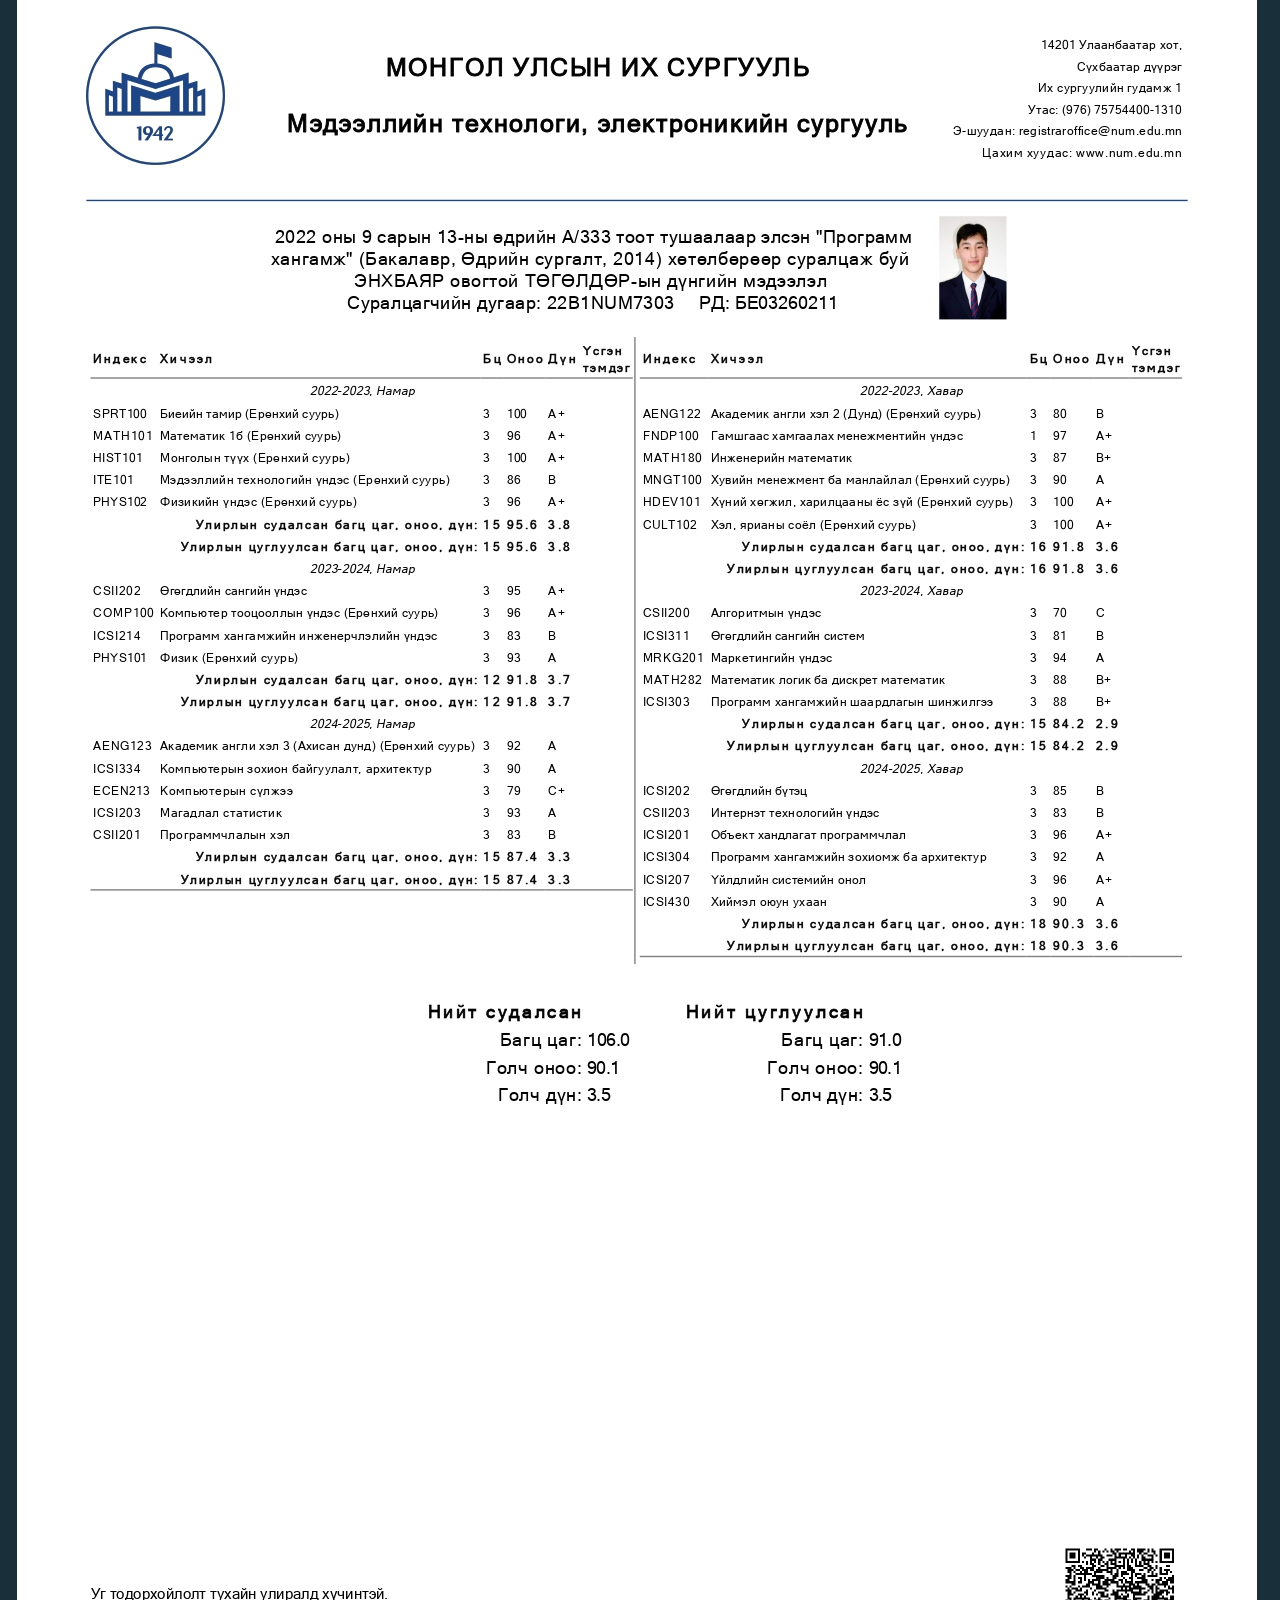
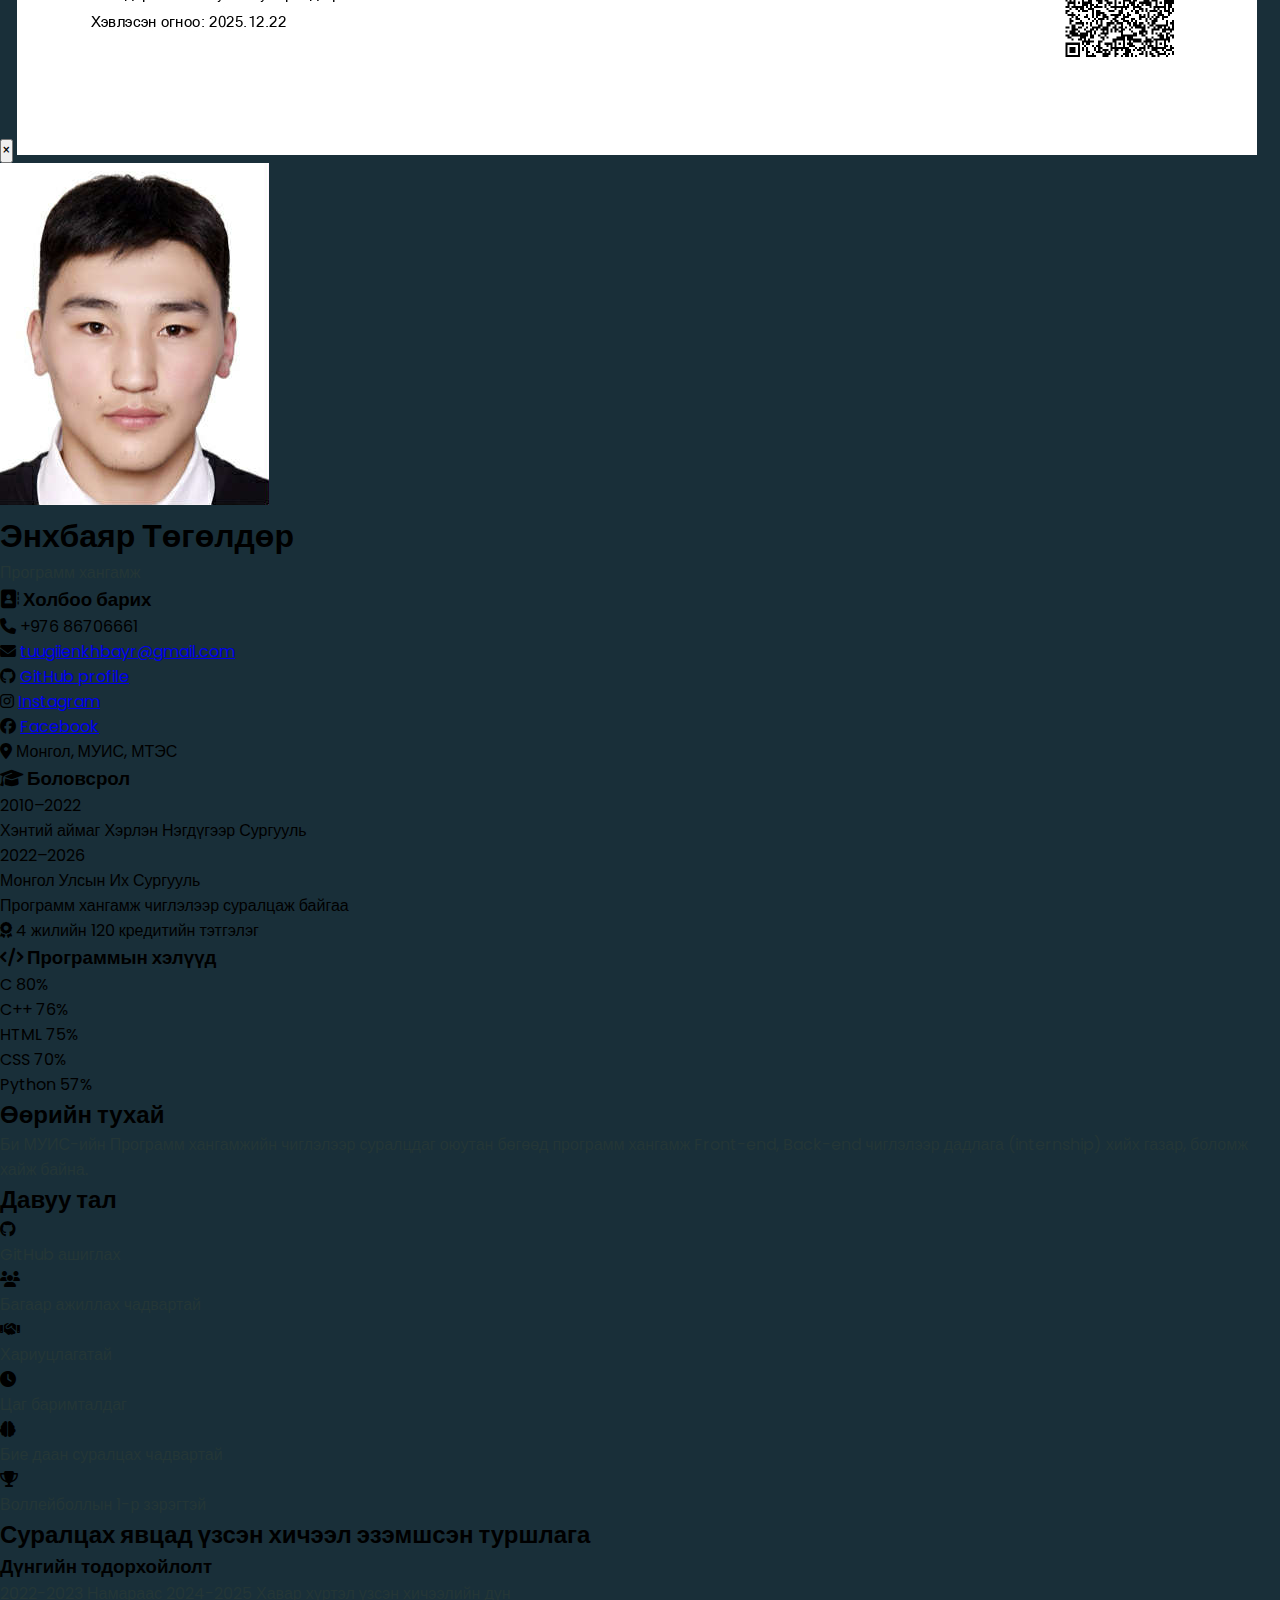
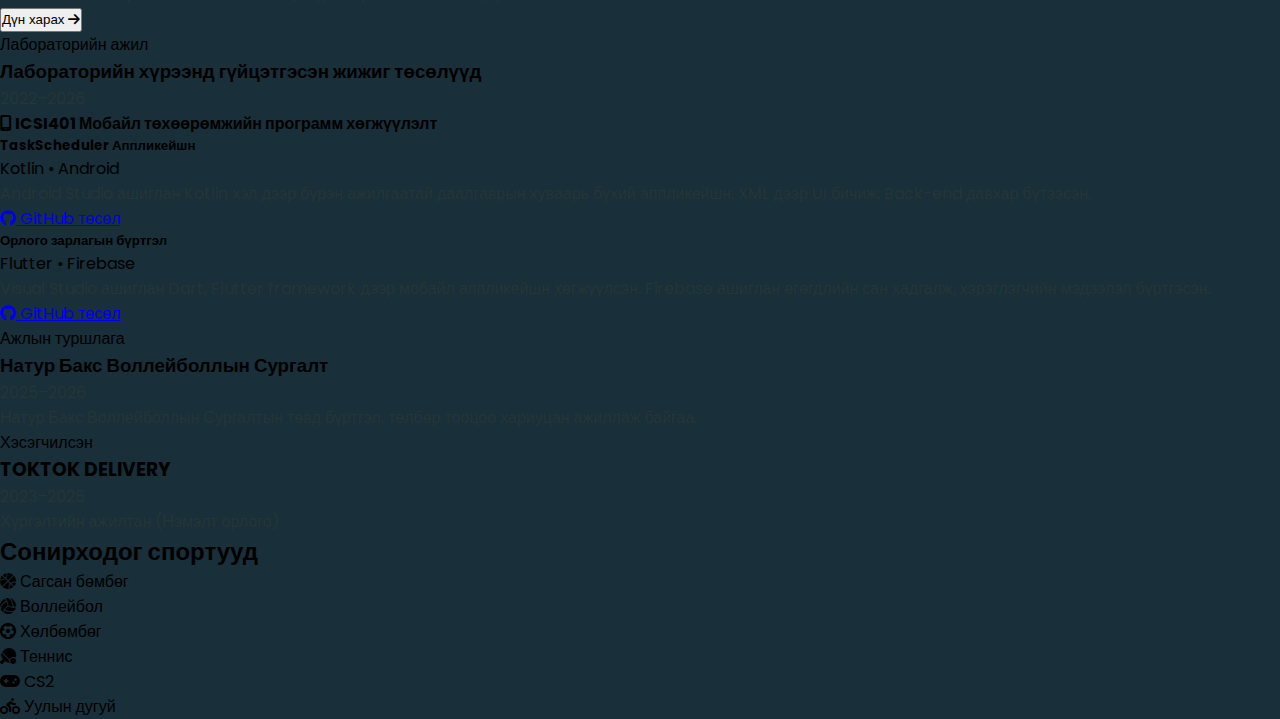
<file: index.html>
<!DOCTYPE html>
<html lang="mn">

<head>
    <meta charset="UTF-8">
    <meta name="viewport" content="width=device-width, initial-scale=1.0">
    <title>Энхбаяр Төгөлдөр - CV</title>

    <link rel="stylesheet" href="https://cdnjs.cloudflare.com/ajax/libs/font-awesome/6.5.1/css/all.min.css">
    <link rel="preconnect" href="https://fonts.googleapis.com">
    <link rel="preconnect" href="https://fonts.gstatic.com" crossorigin>
    <link
        href="https://fonts.googleapis.com/css2?family=DM+Sans:wght@400;500;600;700&family=Space+Mono:wght@400;700&display=swap"
        rel="stylesheet">
    <link rel="stylesheet" href="./style.css">
</head>





<body>
    <!-- TRANSCRIPT MODAL -->
    <div id="transcriptModal" class="modal-overlay">
        <div class="modal-content">
            <button class="modal-close" id="closeTranscript">&times;</button>
            <img src="./img/22B1NUM7303_page-0001.jpg" frameborder="0"></iframe>
        </div>
    </div>
    <div class="page-wrapper">
        <div class="cv-container">

            <!-- LEFT SIDEBAR -->
            <aside class="sidebar">
                <div class="profile-section">
                    <div class="profile-image-wrapper">
                        <div class="image-frame">
                            <img src="img/tseej.jpg" alt="Энхбаяр Төгөлдөр">
                            <div class="image-overlay"></div>
                        </div>
                    </div>
                    <div class="profile-info">
                        <h1 class="profile-name">Энхбаяр Төгөлдөр</h1>
                        <p class="profile-title">Программ хангамж</p>
                        <div class="profile-decoration"></div>
                    </div>
                </div>

                <!-- CONTACT -->
                <div class="info-block">
                    <h3 class="block-title">
                        <span class="title-icon"><i class="fa-solid fa-address-book"></i></span>
                        Холбоо барих
                    </h3>
                    <ul class="contact-list">
                        <li class="contact-item">
                            <i class="fa-solid fa-phone"></i>
                            <span>+976 86706661</span>
                        </li>
                        <li class="contact-item">
                            <i class="fa-solid fa-envelope"></i>
                            <span><a href="/cdn-cgi/l/email-protection" class="__cf_email__"
                                    data-cfemail="5c6e6e3e6d3229316b6f6c6f1c2f2829387232293172393829723132">tuugiienkhbayr@gmail.com</a></span>
                        </li>
                        <li class="contact-item">
                            <i class="fa-brands fa-github"></i>
                            <a href="https://github.com/Tuguldure17" target="_blank" rel="noopener">GitHub profile</a>
                        </li>
                        <li class="contact-item">
                            <i class="fa-brands fa-instagram"></i>
                            <a href="https://www.instagram.com/_enkhtuguldur_?igsh=MXhrNDE2ZW9paHowdQ%3D%3D&utm_source=qr"
                                target="_blank" rel="noopener">Instagram</a>
                        </li>
                        <li class="contact-item">
                            <i class="fa-brands fa-facebook"></i>
                            <a href="https://www.facebook.com/share/17onGjiU1k/?mibextid=wwXIfr" target="_blank"
                                rel="noopener">Facebook</a>
                        </li>
                        <li class="contact-item">
                            <i class="fa-solid fa-location-dot"></i>
                            <span>Монгол, МУИС, МТЭС</span>
                        </li>
                    </ul>
                </div>

                <!-- EDUCATION -->
                <div class="info-block">
                    <h3 class="block-title">
                        <span class="title-icon"><i class="fa-solid fa-graduation-cap"></i></span>
                        Боловсрол
                    </h3>
                    <div class="education-timeline">
                        <div class="education-item">
                            <div class="edu-period">2010–2022</div>
                            <div class="edu-school">Хэнтий аймаг Хэрлэн Нэгдүгээр Сургууль</div>
                        </div>
                        <div class="education-item">
                            <div class="edu-period">2022–2026</div>
                            <div class="edu-school">Монгол Улсын Их Сургууль</div>
                            <div class="edu-detail">Программ хангамж чиглэлээр суралцаж байгаа</div>
                            <div class="edu-scholarship">
                                <i class="fa-solid fa-award"></i>
                                4 жилийн 120 кредитийн тэтгэлэг
                            </div>
                        </div>
                    </div>
                </div>

                <!-- PROGRAMMING LANGUAGES -->
                <div class="info-block">
                    <h3 class="block-title">
                        <span class="title-icon"><i class="fa-solid fa-code"></i></span>
                        Программын хэлүүд
                    </h3>
                    <div class="skills-grid">
                        <div class="skill-card">
                            <div class="skill-header">
                                <span class="skill-name">C</span>
                                <span class="skill-level">80%</span>
                            </div>
                            <div class="skill-bar">
                                <div class="skill-fill" style="--skill-width: 80%"></div>
                            </div>
                        </div>
                        <div class="skill-card">
                            <div class="skill-header">
                                <span class="skill-name">C++</span>
                                <span class="skill-level">76%</span>
                            </div>
                            <div class="skill-bar">
                                <div class="skill-fill" style="--skill-width: 76%"></div>
                            </div>
                        </div>
                        <div class="skill-card">
                            <div class="skill-header">
                                <span class="skill-name">HTML</span>
                                <span class="skill-level">75%</span>
                            </div>
                            <div class="skill-bar">
                                <div class="skill-fill" style="--skill-width: 75%"></div>
                            </div>
                        </div>
                        <div class="skill-card">
                            <div class="skill-header">
                                <span class="skill-name">CSS</span>
                                <span class="skill-level">70%</span>
                            </div>
                            <div class="skill-bar">
                                <div class="skill-fill" style="--skill-width: 70%"></div>
                            </div>
                        </div>
                        <div class="skill-card">
                            <div class="skill-header">
                                <span class="skill-name">Python</span>
                                <span class="skill-level">57%</span>
                            </div>
                            <div class="skill-bar">
                                <div class="skill-fill" style="--skill-width: 57%"></div>
                            </div>
                        </div>
                    </div>
                </div>
            </aside>

            <!-- main -->
            <main class="main-content">

                <!-- about -->
                <section class="content-section fade-in">
                    <h2 class="section-title">
                        <span class="title-text">Өөрийн тухай</span>
                        <div class="title-line"></div>
                    </h2>
                    <div class="about-text">
                        <p>Би МУИС-ийн Программ хангамжийн чиглэлээр суралцдаг оюутан бөгөөд программ хангамж Front-end,
                            Back-end чиглэлээр дадлага (internship) хийх газар, боломж хайж байна.</p>
                    </div>
                </section>

                <!-- STRENGTHS -->
                <section class="content-section fade-in">
                    <h2 class="section-title">
                        <span class="title-text">Давуу тал</span>
                        <div class="title-line"></div>
                    </h2>
                    <div class="strengths-grid">
                        <div class="strength-card">
                            <div class="strength-icon"><i class="fa-brands fa-github"></i></div>
                            <p>GitHub ашиглах</p>
                        </div>
                        <div class="strength-card">
                            <div class="strength-icon"><i class="fa-solid fa-users"></i></div>
                            <p>Багаар ажиллах чадвартай</p>
                        </div>
                        <div class="strength-card">
                            <div class="strength-icon"><i class="fa-solid fa-handshake"></i></div>
                            <p>Хариуцлагатай</p>
                        </div>
                        <div class="strength-card">
                            <div class="strength-icon"><i class="fa-solid fa-clock"></i></div>
                            <p>Цаг баримталдаг</p>
                        </div>
                        <div class="strength-card">
                            <div class="strength-icon"><i class="fa-solid fa-brain"></i></div>
                            <p>Бие даан суралцах чадвартай</p>
                        </div>
                        <div class="strength-card">
                            <div class="strength-icon"><i class="fa-solid fa-trophy"></i></div>
                            <p>Воллейболлын 1-р зэрэгтэй</p>
                        </div>
                    </div>
                </section>

                <!-- ACADEMIC WORK -->
                <section class="content-section fade-in">
                    <h2 class="section-title">
                        <span class="title-text">Суралцах явцад үзсэн хичээл эзэмшсэн туршлага</span>
                        <div class="title-line"></div>
                    </h2>

                    <!-- GRADES -->
                    <div class="work-card grade-card">

                        <h3 class="work-title">Дүнгийн тодорхойлолт</h3>
                        <p class="work-period">2022-2023 Намараас 2024-2025 Хавар хүртэл үзсэн хичээлийн дүн</p>
                        <button class="modern-btn" id="openTranscript">
                            <span>Дүн харах</span>
                            <i class="fa-solid fa-arrow-right"></i>
                        </button>
                    </div>
                    <!-- LAB WORK -->
                    <div class="work-card">
                        <div class="card-badge">Лабораторийн ажил</div>
                        <h3 class="work-title">Лабораторийн хүрээнд гүйцэтгэсэн жижиг төсөлүүд</h3>
                        <p class="work-period">2022–2026</p>

                        <div class="lab-section">
                            <h4 class="lab-course">
                                <i class="fa-solid fa-mobile-screen"></i>
                                ICSI401 Мобайл төхөөрөмжийн программ хөгжүүлэлт
                            </h4>

                            <div class="project-card">
                                <div class="project-header">
                                    <h5 class="project-title">TaskScheduler Аппликейшн</h5>
                                    <span class="project-tech">Kotlin • Android</span>
                                </div>
                                <p class="project-desc">Android Studio ашиглан Kotlin хэл дээр бүрэн ажилгаатай
                                    даалгаврын хуваарь бүхий аппликейшн. XML дээр UI бичиж, Back-end давхар бүтээсэн.
                                </p>
                                <a href="https://github.com/Tuguldure17/Mobile-Task" target="_blank"
                                    class="project-link">
                                    <i class="fa-brands fa-github"></i>
                                    GitHub төсөл
                                </a>
                            </div>

                            <div class="project-card">
                                <div class="project-header">
                                    <h5 class="project-title">Орлого зарлагын бүртгэл</h5>
                                    <span class="project-tech">Flutter • Firebase</span>
                                </div>
                                <p class="project-desc">Visual Studio ашиглан Dart, Flutter framework дээр мобайл
                                    аппликейшн хөгжүүлсэн. Firebase ашиглан өгөгдлийн сан хадгалж, хэрэглэгчийн мэдээлэл
                                    бүртгэсэн.</p>
                                <a href="https://github.com/Tuguldure17/bank-app" target="_blank" class="project-link">
                                    <i class="fa-brands fa-github"></i>
                                    GitHub төсөл
                                </a>
                            </div>
                        </div>
                    </div>

                    <!-- WORK EXPERIENCE -->
                    <div class="work-card">
                        <div class="card-badge">Ажлын туршлага</div>
                        <h3 class="work-title">Натур Бакс Воллейболлын Сургалт</h3>
                        <p class="work-period">2025–2026</p>
                        <p class="work-desc">Натур Бакс Воллейболлын Сургалтын төвд бүртгэл, төлбөр тооцоо хариуцан
                            ажиллаж байгаа.</p>
                    </div>

                    <div class="work-card">
                        <div class="card-badge">Хэсэгчилсэн</div>
                        <h3 class="work-title">TOKTOK DELIVERY</h3>
                        <p class="work-period">2023–2025</p>
                        <p class="work-desc">Хүргэлтийн ажилтан (Нэмэлт орлого)</p>
                    </div>
                </section>

                <!-- HOBBIES -->
                <section class="content-section fade-in">
                    <h2 class="section-title">
                        <span class="title-text">Сонирходог спортууд</span>
                        <div class="title-line"></div>
                    </h2>
                    <div class="hobbies-grid">
                        <div class="hobby-card">
                            <i class="fa-solid fa-basketball"></i>
                            <span>Сагсан бөмбөг</span>
                        </div>
                        <div class="hobby-card">
                            <i class="fa-solid fa-volleyball"></i>
                            <span>Воллейбол</span>
                        </div>
                        <div class="hobby-card">
                            <i class="fa-solid fa-futbol"></i>
                            <span>Хөлбөмбөг</span>
                        </div>
                        <div class="hobby-card">
                            <i class="fa-solid fa-table-tennis"></i>
                            <span>Теннис</span>
                        </div>
                        <div class="hobby-card">
                            <i class="fa-solid fa-gamepad"></i>
                            <span>CS2</span>
                        </div>
                        <div class="hobby-card">
                            <i class="fa-solid fa-person-biking"></i>
                            <span>Уулын дугуй</span>
                        </div>
                    </div>
                </section>

            </main>
        </div>
    </div>
    <script>
        document.addEventListener("DOMContentLoaded", () => {
            const openBtn = document.getElementById("openTranscript");
            const modal = document.getElementById("transcriptModal");
            const closeBtn = document.getElementById("closeTranscript");

            let hoverTimeout;

            openBtn.addEventListener("mouseenter", () => {
                hoverTimeout = setTimeout(() => {
                    modal.classList.add("active");
                }, 200);
            });

            openBtn.addEventListener("mouseleave", () => {
                clearTimeout(hoverTimeout);
                setTimeout(() => {
                    if (!modal.matches(":hover")) {
                        modal.classList.remove("active");
                    }
                }, 100);
            });
            modal.addEventListener("mouseenter", () => {
                modal.classList.add("active");
            });

            modal.addEventListener("mouseleave", () => {
                modal.classList.remove("active");
            });
            closeBtn.addEventListener("click", () => {
                modal.classList.remove("active");
            });
        });
    </script>


</body>

</html>
</file>
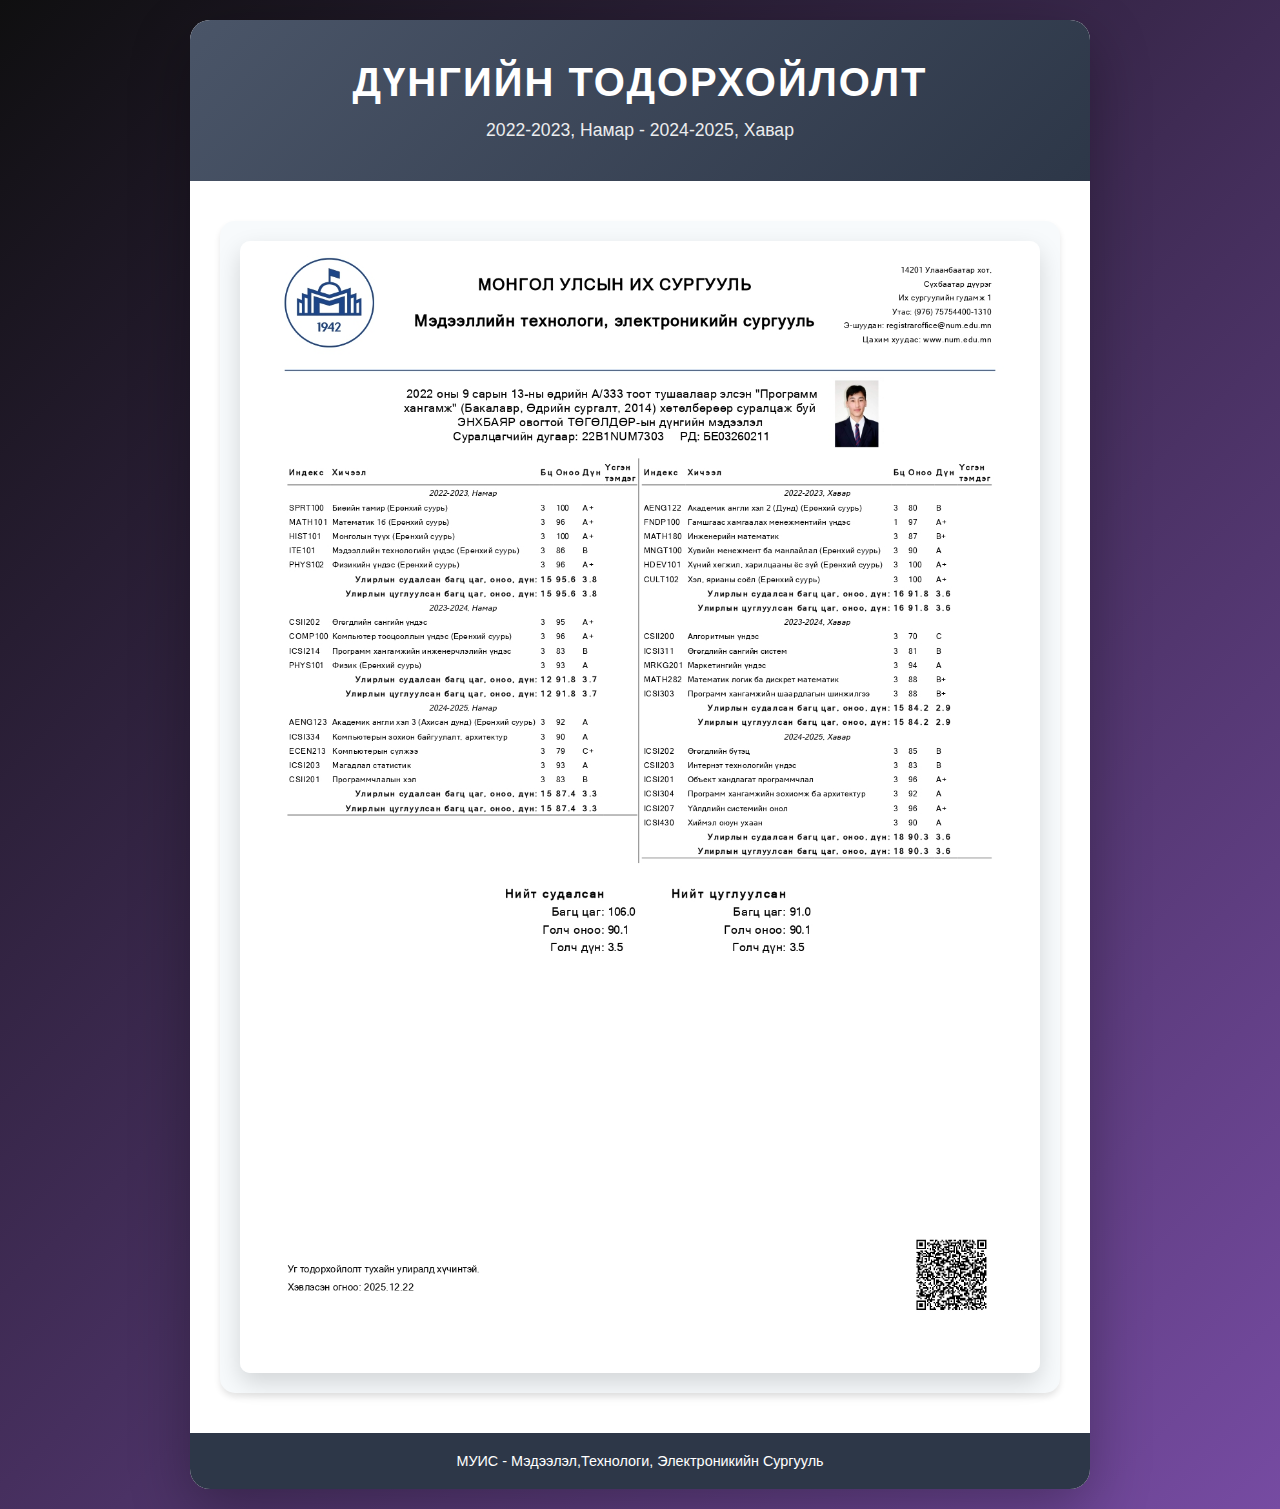
<file: index_dun.html>
<!DOCTYPE html>
<html lang="mn">

<head>
    <meta charset="UTF-8">
    <meta name="viewport" content="width=device-width, initial-scale=1.0">
    <title>ДҮНГИЙН ТОДОРХОЙЛОЛТ</title>
    <style>
        * {
            margin: 0;
            padding: 0;
            box-sizing: border-box;
        }

        body {
            font-family: 'Segoe UI', Tahoma, Geneva, Verdana, sans-serif;
            background: linear-gradient(135deg, #0f0f10 0%, #764ba2 100%);
            min-height: 100vh;
            padding: 20px;
            color: #333;
        }

        .container {
            max-width: 900px;
            margin: 0 auto;
            background: white;
            border-radius: 20px;
            box-shadow: 0 20px 60px rgba(0, 0, 0, 0.3);
            overflow: hidden;
        }

        header {
            background: linear-gradient(135deg, #4a5568 0%, #2d3748 100%);
            color: white;
            padding: 40px 30px;
            text-align: center;
        }

        header h1 {
            font-size: 2.5rem;
            margin-bottom: 15px;
            letter-spacing: 2px;
            text-transform: uppercase;
            font-weight: 700;
        }

        .period {
            font-size: 1.1rem;
            opacity: 0.9;
            font-weight: 300;
        }

        main {
            padding: 40px 30px;
        }

        .transcript-wrapper {
            display: flex;
            justify-content: center;
            align-items: center;
            padding: 20px;
            background: #f7fafc;
            border-radius: 15px;
            box-shadow: 0 4px 6px rgba(0, 0, 0, 0.1);
        }

        .transcript-image {
            max-width: 100%;
            height: auto;
            border-radius: 10px;
            box-shadow: 0 10px 25px rgba(0, 0, 0, 0.15);
            transition: transform 0.3s ease;
        }

        .transcript-image:hover {
            transform: scale(1.02);
        }

        footer {
            background: #2d3748;
            color: white;
            text-align: center;
            padding: 20px;
            font-size: 0.9rem;
        }

        @media (max-width: 768px) {
            header h1 {
                font-size: 1.8rem;
            }

            .period {
                font-size: 1rem;
            }

            main {
                padding: 20px 15px;
            }

            .transcript-wrapper {
                padding: 10px;
            }
        }


        @media print {
            body {
                background: white;
            }

            .container {
                box-shadow: none;
            }

            header {
                background: #2d3748;
                -webkit-print-color-adjust: exact;
                print-color-adjust: exact;
            }
        }
    </style>
</head>

<body>
    <div class="container">
        <header>
            <h1>ДҮНГИЙН ТОДОРХОЙЛОЛТ</h1>
            <p class="period">2022-2023, Намар - 2024-2025, Хавар</p>
        </header>

        <main>
            <div class="transcript-wrapper">
                <img src="img/22B1NUM7303_page-0001.jpg" alt="Дүнгийн тодорхойлолт" class="transcript-image">
            </div>
        </main>

        <footer>
            <p>МУИС - Мэдээлэл,Технологи, Электроникийн Сургууль</p>
        </footer>
    </div>
</body>

</html>
</file>
<file: style.css>
@import url("https://fonts.googleapis.com/css?family=Poppins:200,300,400,500,600,700,800,900&display=swap");

* {
    margin: 0;
    padding: 0;
    box-sizing: border-box;
    font-family: 'Poppins', sans-serif;
}

body {
    background-color: #192f39;

    min-height: 100vh;
}

.container {
    width: 100%;
    max-width: 1500px;
    min-height: 100vh;
    margin: 0 auto;
    background: #fff;
    display: grid;
    grid-template-columns: 1fr 2fr;
    box-shadow: 0 35px 55px rgba(0, 0, 0, 0.15);
}


/* ehnii nuuren taliiin css code*/
.container .left_Side {
    position: relative;
    background: #192f39;
    padding: 40px;
    border: 2px solid #52528a;
}

.profileText {
    position: relative;
    display: flex;
    flex-direction: column;
    align-items: center;
    padding-bottom: 20px;
    border-bottom: 1px solid rgba(224, 226, 235, 0.2);
}

.profileText .imgBx {
    position: relative;
    width: 200px;
    height: 200px;
    border-radius: 50%;
    overflow: hidden;
}

.profileText .imgBx img {
    position: relative;
    top: 0;
    left: 0;
    width: 100%;
    height: 100%;
    object-fit: cover;
}

.profileText h2 {
    color: #fff;
    font-size: 1.5em;
    margin-top: 20px;
    text-transform: uppercase;
    text-align: center;
    font-weight: 600;
    line-height: 1.4em;

}

.profileText h2 span {
    font-size: 0.8em;
    font-weight: 500;

}

.contactinfo {
    padding-top: 30px;
    color: #fff;
}

.title {
    color: #ffffff;
    text-transform: uppercase;
    font-weight: 600;
    letter-spacing: 1px;
    margin-bottom: 20px;
}

.contactinfo ul {
    position: relative;
}

.contactinfo ul li {
    position: relative;
    list-style: none;
    margin: 10px 0;
    cursor: pointer;
}

.contactinfo ul li .icon {
    display: inline-block;
    width: 30px;
    font-size: 18px;
    color: #315196;
}

.contactinfo ul li .text {
    display: inline-block;
    margin-left: 10px;
    color: #fff;
    font-size: 0.9em;
    font-weight: 400;
}

.contactinfo.eduction li {
    margin-bottom: 15px;

}

.contactinfo.education h5 {
    color: #2f7ab4;
    font-weight: 600;

}

.contactinfo.education h4 {
    color: #fff;
    font-weight: 500;

}

.contactinfo.lang .percent {
    position: relative;
    width: 100%;
    height: 5px;
    background: #000000;
    display: block;
    margin-top: 5px 0;

}

.contactinfo.lang .percent div {
    position: absolute;
    top: 0;
    left: 0;
    height: 100%;
    background: #f2f3f5;

}




/* 2 dahi taliin csss*/



.container .right_Side {
    position: relative;
    background: #fff;
    padding: 40px;
    border: 2px solid #52528a;
    overflow-y: auto;
}

.about {
    margin: bottom 20px;
}

.about:last-child {
    margin-bottom: 23px;
}

.title2 {
    color: rgb(27, 75, 134);
    text-transform: uppercase;
    letter-spacing: 1px;
    margin-bottom: 10px;
    margin-left: 1px;
}

p {
    color: rgb(36, 54, 54);
}

.about .box {
    display: flex;
    flex-direction: row;
    margin: 20px 0;
}

.about .box .year_company {
    min-width: 140px;
}

.about .box .year_company h5 {
    text-transform: uppercase;
    color: #205ea9;
    font-weight: 800;
}

.about .box .text h4 {
    text-transform: uppercase;
    color: #21518d;
    font-size: 13px;
}

.skills .box {
    position: relative;
    width: 100%;
    display: grid;
    grid-template-columns: 150px 1fr;
    justify-content: center;
    align-items: center;
}

.skills .box h4 {
    text-transform: uppercase;
    color: rgb(239, 135, 0);
    font-weight: 500;
}

.skills .box .percent {
    position: relative;
    width: 100%;
    height: 10px;
    background: #e6e6f3;
}

.skills .box .percent div {
    position: absolute;
    top: 0;
    left: 0;
    height: 100%;
    background: hsl(222, 48%, 53%);
}

.hobby ul {
    display: grid;
    grid-template-columns: repeat(3, 1fr);
}

.hobby ul li {
    list-style: none;
    color: #333;
    font-weight: 500;
    margin: 10px 0;
}

.work-scroll {
    max-height: 420px;
    overflow: hidden;
}

.work-scroll-content {
    max-height: 350px;
    overflow-y: auto;
    padding-right: 10px;
}

.work-scroll-content::-webkit-scrollbar {
    width: 6px;
}

.work-scroll-content::-webkit-scrollbar-thumb {
    background: #1e5fa3;
    border-radius: 10px;
}

.grade-btn {
    display: inline-flex;
    align-items: center;
    gap: 6px;
    margin-top: 8px;
    padding: 8px 18px;
    background: linear-gradient(135deg, #10627e, #2f7ab4);
    color: #adaaaa;
    font-size: 0.9em;
    font-weight: 500;
    text-decoration: none;
    border-radius: 6px;
    box-shadow: 0 6px 15px rgba(73, 104, 151, 0.35);
    transition: all 0.3s ease;
}

.grade-btn:hover {
    transform: translateY(-2px);
    box-shadow: 0 10px 22px rgba(30, 79, 154, 0.45);
    background: linear-gradient(135deg, #163c75, #25639a);
}
</file>
